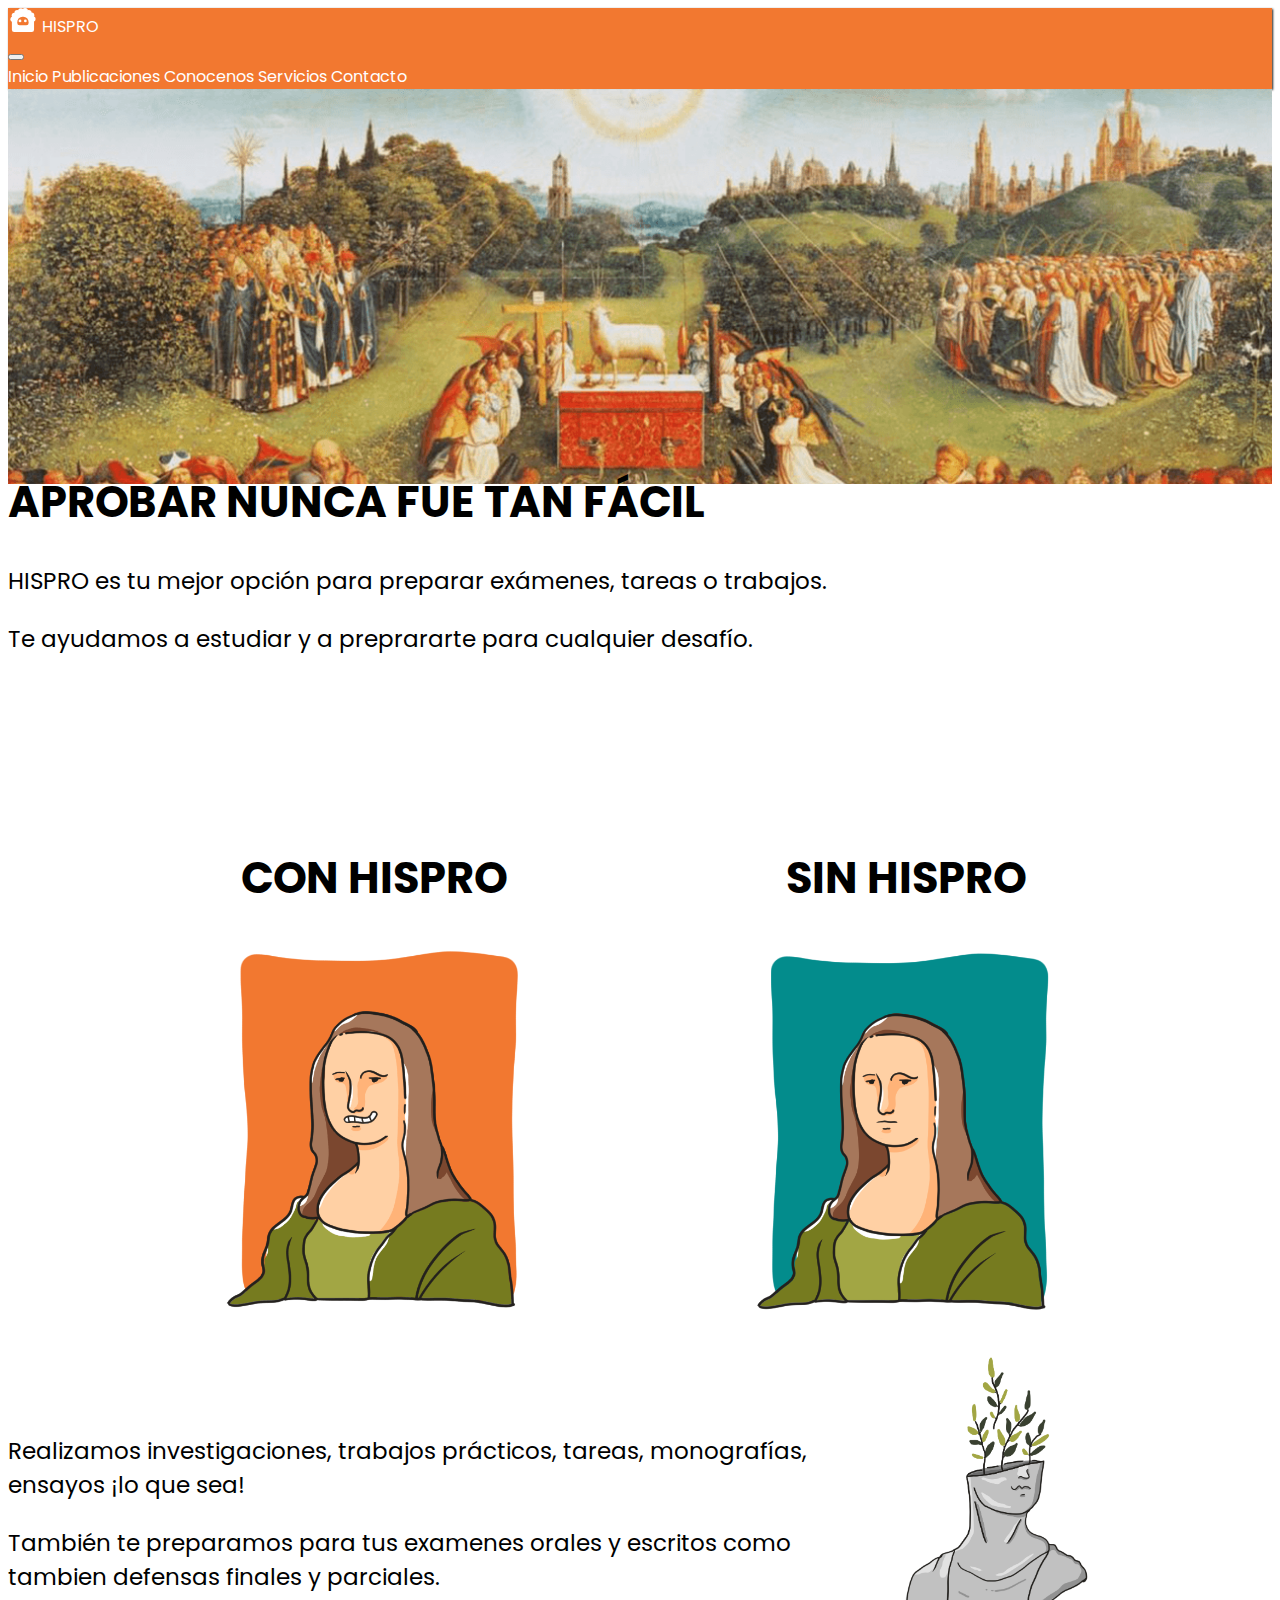
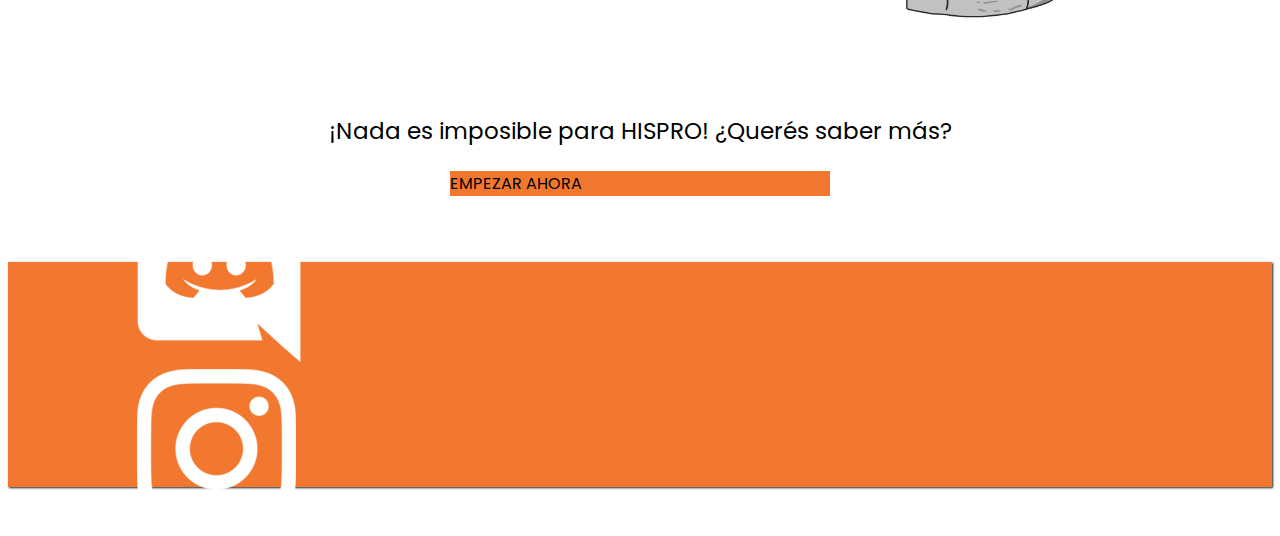
<file: index.html>
<!DOCTYPE html>
<html lang="es">

<head>
    <meta charset="UTF-8">
    <meta http-equiv="X-UA-Compatible" content="IE=edge">
    <meta name="description" content="Aprende historia, realiza trabajos o estudia de la forma más fácil y creativa">
    <meta name="keywords" content="HISTORIA, CLASES, CURSOS, EDUCACIÓN, APRENDER, CREATIVIDAD, ZOOM">
    <meta name="viewport" content="width=device-width, initial-scale=1.0">
    <!-- Bootstrap -->
    <link href="https://cdn.jsdelivr.net/npm/bootstrap@5.1.3/dist/css/bootstrap.min.css" rel="stylesheet"
        integrity="sha384-1BmE4kWBq78iYhFldvKuhfTAU6auU8tT94WrHftjDbrCEXSU1oBoqyl2QvZ6jIW3" crossorigin="anonymous">
    <script src="https://cdn.jsdelivr.net/npm/bootstrap@5.1.3/dist/js/bootstrap.bundle.min.js"
        integrity="sha384-ka7Sk0Gln4gmtz2MlQnikT1wXgYsOg+OMhuP+IlRH9sENBO0LRn5q+8nbTov4+1p" crossorigin="anonymous">
    </script>
    <!-- Google fonts -->
    <link rel="preconnect" href="https://fonts.googleapis.com">
    <link rel="preconnect" href="https://fonts.gstatic.com" crossorigin>
    <link
        href="https://fonts.googleapis.com/css2?family=Open+Sans:ital,wght@0,400;0,500;1,400;1,500&family=Poppins:ital,wght@0,400;0,500;0,700;0,900;1,400;1,500;1,700;1,900&display=swap"
        rel="stylesheet">
    <!-- Favicon -->
    <link rel="shortcut icon" href="img/favicon.ico" type="image/x-icon">
    <!-- Título -->
    <title>HISPRO</title>
    <!-- Mi css -->
    <link rel="stylesheet" href="css/style.css">
</head>

<body>
    <header>
        <!-- Menú de navegación -->
        <nav class="navbar navbar-expand-lg navbar-dark nav_bg">
            <div class="container-fluid">
                <!-- Logo y nombre -->
                <a class="navbar-brand" href="index.html">
                    <img src="img/logov2.svg" alt="logo" width="30" height="24" class="d-inline-block align-text-top">
                    HISPRO
                </a>
            </div>
            <button class="navbar-toggler position-absolute top-0 end-0" type="button" data-bs-toggle="collapse"
                data-bs-target="#navbarNavAltMarkup" aria-controls="navbarNavAltMarkup" aria-expanded="false"
                aria-label="Toggle navigation">
                <span class="navbar-toggler-icon"></span>
            </button>
            <!-- Páginas -->
            <div class="collapse navbar-collapse show" id="navbarNavAltMarkup">
                <div class="navbar-nav">
                    <a class="nav-link active" aria-current="page" href="index.html">Inicio</a>
                    <a class="nav-link" href="html/publicaciones.html">Publicaciones</a>
                    <a class="nav-link" href="html/conocenos.html">Conocenos</a>
                    <a class="nav-link" href="html/servicios.html">Servicios</a>
                    <a class="nav-link" href="html/contacto.html">Contacto</a>
                </div>
            </div>
        </nav>
    </header>

    <main class="grilla">
        <div class="banner">
            <!-- Banner -->
            <div class="banner__contenedor">
                <img src="img/banner1.png" alt="banner" class="banner__imagen">
            </div>
        </div>
        <!-- Seccion 1 -->
        <section class="seccion1 container">
            <div class="seccion__titulo">
                <h1> APROBAR NUNCA FUE TAN FÁCIL</h1>
            </div>
            <div class="seccion__parrafo">
                <p>HISPRO es tu mejor opción para preparar exámenes, tareas o trabajos.</p>
                <p>Te ayudamos a estudiar y a preprararte para cualquier desafío.</p>
            </div>
        </section>
        <!-- Seccion 2 -->
        <section class="seccion2 container">
            <div class="seccion__contenedor">
                <div class="seccion__titulo">
                    <h2>CON HISPRO</h2>
                </div>
                <div class="seccion__imagen card">
                    <img src="img/seccion2.png" alt="con hispro">
                </div>
            </div>
            <div class="seccion__contenedor">
                <div class="seccion__titulo">
                    <h2>SIN HISPRO</h2>
                </div>
                <div class="seccion__imagen card">
                    <img src="img/seccion2-1.png" alt="con hispro">
                </div>
            </div>
        </section>
        <!-- Seccion 3 -->
        <section class="seccion3 container">
            <div class="seccion__contenedor">
                <div class="seccion__parrafo">
                    <p>Realizamos investigaciones, trabajos prácticos, tareas, monografías, ensayos ¡lo que sea!</p>
                </div>
                <div class="seccion__parrafo">
                    <p>También te preparamos para tus examenes orales y escritos como tambien defensas finales y
                        parciales.</p>
                </div>
                <div class="seccion__parrafo">
                    <p></p>
                </div>
            </div>
        </section>
        <!-- Imagen seccion 3 -->
        <div class="a-imagen seccion__imagen text-center">
            <img src="img/seccion3.svg" alt="Crece con HISPRO">
        </div>
        <!-- Seccion 4 -->
        <section class="seccion4 container">
            <div class="seccion__contenedor">
                <div class="seccion__parrafo">
                    <p>¡Nada es imposible para HISPRO! ¿Querés saber más? </p>
                </div>
                <div type="button" class="btn btn-secondary boton__color">EMPEZAR AHORA</div>
            </div>
        </section>
    </main>

    <footer class="navbar navbar-expand-lg navbar-dark">
        <div class="container-fluid footer__contenedor">
            <div>
                <a class="navbar-brand" href="index.html">HISPRO</a>
            </div>
            <div class="footer_redes">
                <a href="index.html"><img src="img/socialmedia_discord.svg" alt="discord"></a>
            </div>
            <div class="footer_redes">
                <a href="index.html"><img src="img/socialmedia_insta.svg" alt="instagram"></a>
            </div>
        </div>
    </footer>
</body>

</html>
</file>
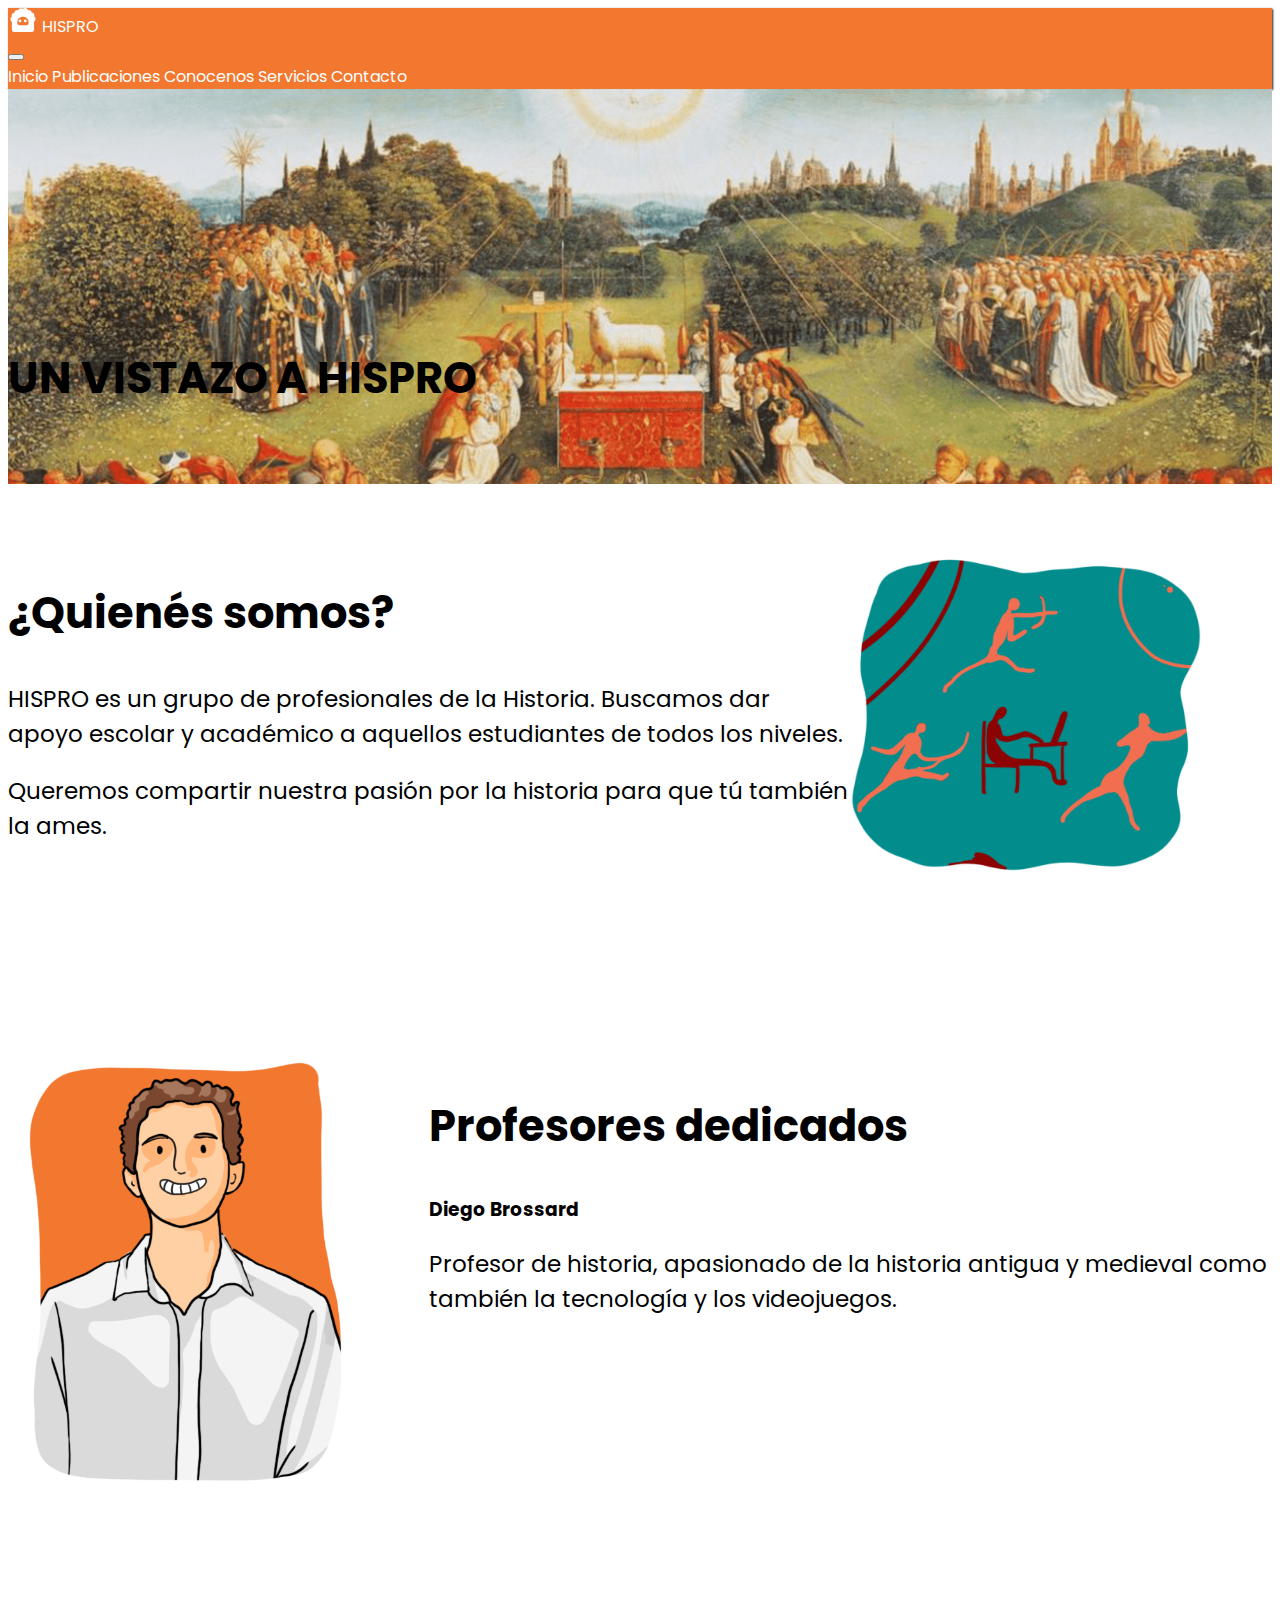
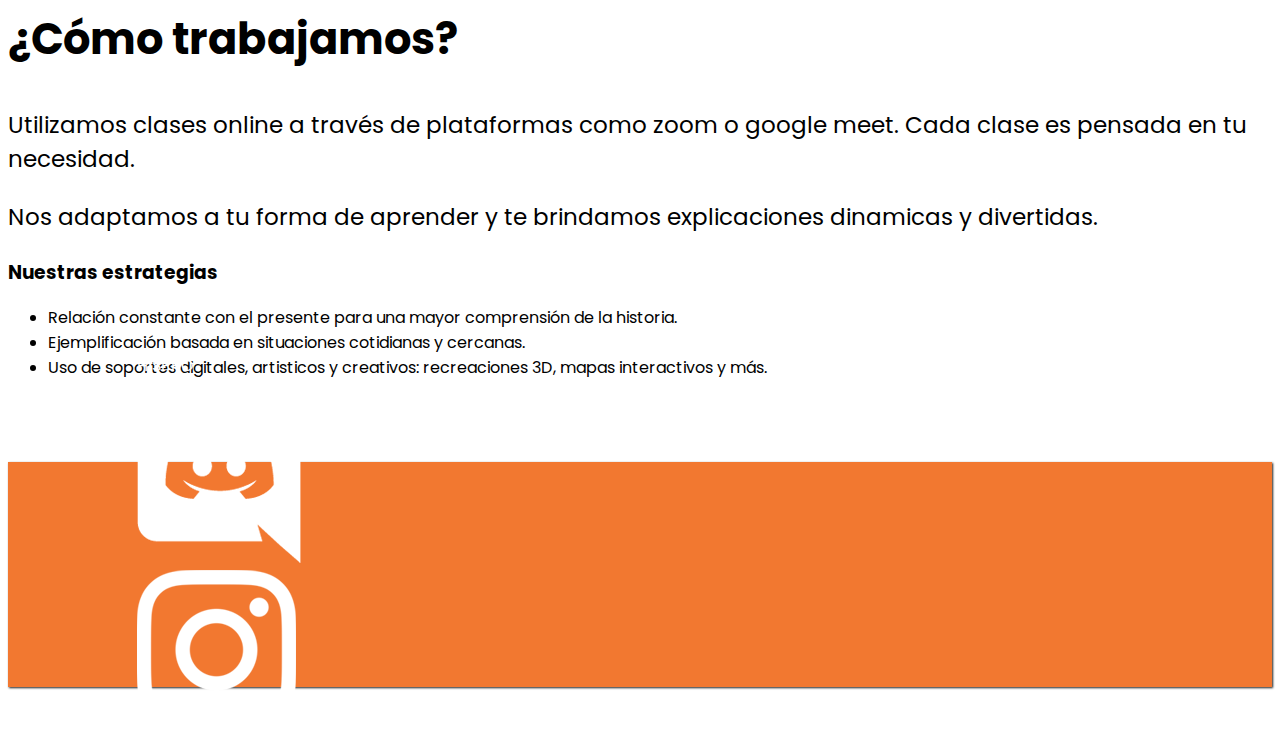
<file: html/conocenos.html>
<!DOCTYPE html>
<html lang="en">
<head>
    <meta charset="UTF-8">
    <meta http-equiv="X-UA-Compatible" content="IE=edge">
    <meta name="description" content="Conoce como trabajamos en HISPRO">
    <meta name="keywords" content="HISTORIA, CLASES, CURSOS, EDUCACIÓN, APRENDER, CREATIVIDAD, ZOOM">
    <meta name="viewport" content="width=device-width, initial-scale=1.0">
    <!-- Bootstrap -->
    <link href="https://cdn.jsdelivr.net/npm/bootstrap@5.1.3/dist/css/bootstrap.min.css" rel="stylesheet"
        integrity="sha384-1BmE4kWBq78iYhFldvKuhfTAU6auU8tT94WrHftjDbrCEXSU1oBoqyl2QvZ6jIW3" crossorigin="anonymous">
    <script src="https://cdn.jsdelivr.net/npm/bootstrap@5.1.3/dist/js/bootstrap.bundle.min.js"
        integrity="sha384-ka7Sk0Gln4gmtz2MlQnikT1wXgYsOg+OMhuP+IlRH9sENBO0LRn5q+8nbTov4+1p" crossorigin="anonymous">
    </script>
    <!-- Google fonts -->
    <link rel="preconnect" href="https://fonts.googleapis.com">
    <link rel="preconnect" href="https://fonts.gstatic.com" crossorigin>
    <link
        href="https://fonts.googleapis.com/css2?family=Open+Sans:ital,wght@0,400;0,500;1,400;1,500&family=Poppins:ital,wght@0,400;0,500;0,700;0,900;1,400;1,500;1,700;1,900&display=swap"
        rel="stylesheet">
    <!-- Favicon -->
    <link rel="shortcut icon" href="img/favicon.ico" type="image/x-icon">
    <!-- Título -->
    <title>HISPRO - Conocenos</title>
    <!-- Mi css -->
    <link rel="stylesheet" href="../css/style.css">
</head>

<body>
    <header>
        <!-- Menú de navegación -->
        <nav class="navbar navbar-expand-lg navbar-dark nav_bg">
            <div class="container-fluid">
                <!-- Logo y nombre -->
                <a class="navbar-brand" href="../index.html">
                    <img src="../img/logov2.svg" alt="logo" width="30" height="24"
                        class="d-inline-block align-text-top">
                    HISPRO
                </a>
            </div>
            <button class="navbar-toggler position-absolute top-0 end-0" type="button" data-bs-toggle="collapse"
                data-bs-target="#navbarNavAltMarkup" aria-controls="navbarNavAltMarkup" aria-expanded="false"
                aria-label="Toggle navigation">
                <span class="navbar-toggler-icon"></span>
            </button>
            <!-- Páginas -->
            <div class="collapse navbar-collapse show" id="navbarNavAltMarkup">
                <div class="navbar-nav">
                    <a class="nav-link active" aria-current="page" href="../index.html">Inicio</a>
                    <a class="nav-link" href="publicaciones.html">Publicaciones</a>
                    <a class="nav-link" href="conocenos.html">Conocenos</a>
                    <a class="nav-link" href="servicios.html">Servicios</a>
                    <a class="nav-link" href="contacto.html">Contacto</a>
                </div>
            </div>
        </nav>
    </header>

    <main class="grilla__conocenos">
        <div class="banner">
            <!-- Banner -->
            <div class="banner__contenedor">
                <img src="../img/banner1.png" alt="banner" class="banner__imagen">
            </div>
        </div>
        <div class="titulo container">
            <div class="seccion__titulo">
                <h1>UN VISTAZO A HISPRO</h1>
            </div>
        </div>
        <!-- Articulo 1 -->
        <div class="articulo1 container">
            <div>
                <section class="card-body seccion__titulo seccion__parrafo">
                    <h2>¿Quienés somos?</h2>
                    <p class="card-text">HISPRO es un grupo de profesionales de la Historia. Buscamos dar apoyo escolar
                        y académico a aquellos estudiantes de todos los niveles.</p>
                    <p>Queremos compartir nuestra pasión por la
                        historia para que tú también la ames.</p>
                </section>
            </div>
        </div>
        <div class="a-imagen1 container">
            <img src="../img/conocenos-1.png" alt="arte rupestre">
        </div>
        <!-- Articulo 2 -->
        <div class="articulo2 container">
            <div>
                <section class="card-body seccion__titulo seccion__parrafo">
                    <h2>Profesores dedicados</h2>
                    <h3 class="text-muted">Diego Brossard</h3>
                    <p class="card-text">Profesor de historia, apasionado de la historia antigua y medieval como también
                        la tecnología y los videojuegos.</p>
                </section>
            </div>
        </div>
        <div class="a-imagen2 container">
            <img src="../img/conocenos-2.svg" alt="Profesor Diego">
        </div>
        <!-- Articulo 3 -->
        <div class="articulo3 container">
            <div>
                <section class="card-body seccion__titulo seccion__parrafo">
                    <h2>¿Cómo trabajamos?</h2>
                    <p class="card-text">Utilizamos clases online a través de plataformas como zoom o google meet. Cada
                        clase es pensada en tu necesidad.</p>
                    <p>Nos adaptamos a tu forma de aprender y te brindamos explicaciones dinamicas y divertidas.</p>
                    <h3 class="text-muted">Nuestras estrategias</h3>
                    <ul>
                        <li>Relación constante con el presente para una mayor comprensión de la historia.</li>
                        <li>Ejemplificación basada en situaciones cotidianas y cercanas.</li>
                        <li>Uso de soportes digitales, artisticos y creativos: recreaciones 3D, mapas interactivos y
                            más.</li>
                    </ul>
                </section>
            </div>
        </div>
    </main>
    
    <footer class="navbar navbar-expand-lg navbar-dark nav_bg">
        <div class="container-fluid footer__contenedor">
            <div>
                <a class="navbar-brand" href="../index.html">HISPRO</a>
            </div>
            <div class="footer_redes">
                <a href="../index.html"><img src="../img/socialmedia_discord.svg" alt="discord"></a>
            </div>
            <div class="footer_redes">
                <a href="../index.html"><img src="../img/socialmedia_insta.svg" alt="discord"></a>
            </div>
        </div>
    </footer>
</body>
</file>
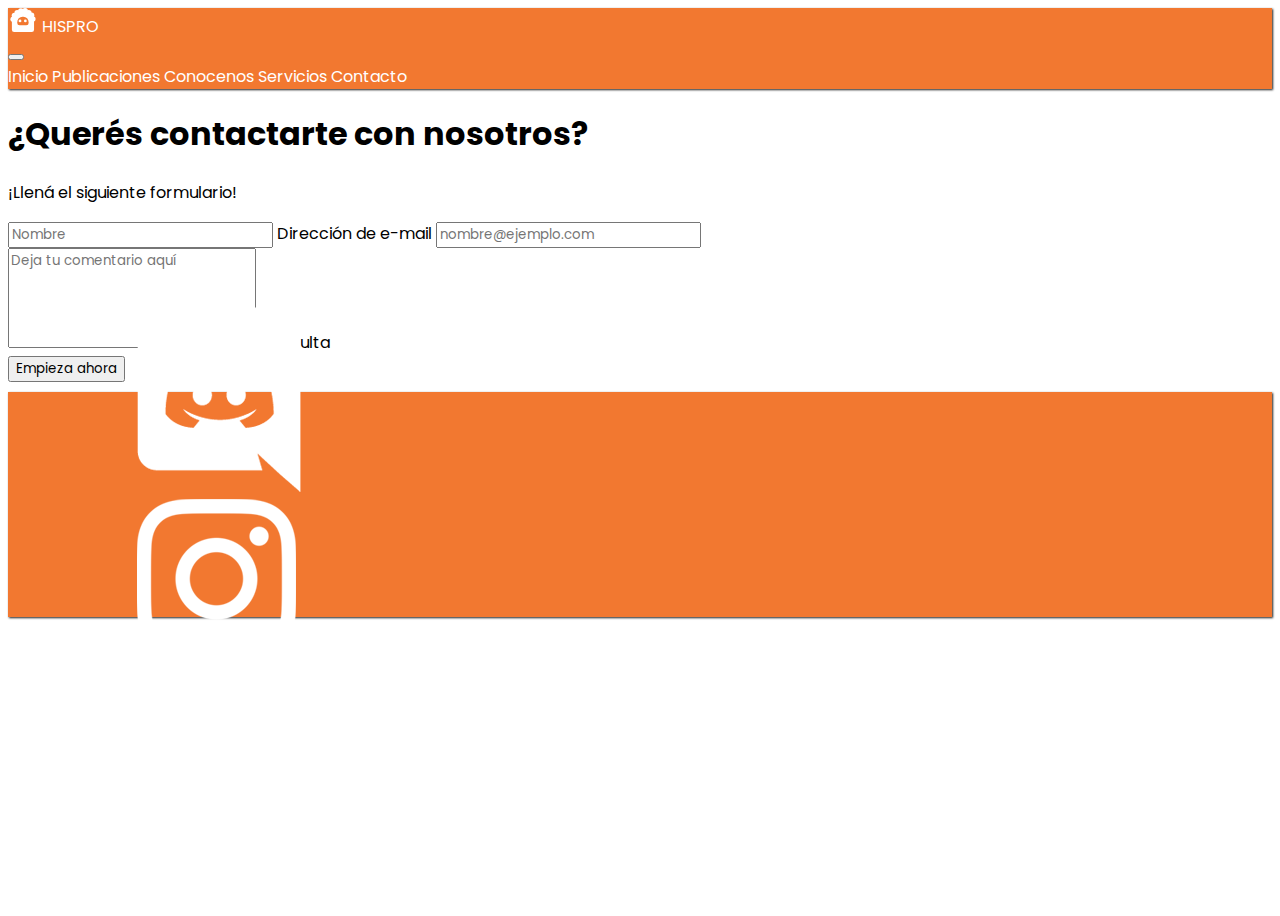
<file: html/contacto.html>
<!DOCTYPE html>
<html lang="en">

<head>
    <meta charset="UTF-8">
    <meta http-equiv="X-UA-Compatible" content="IE=edge">
    <meta name="description" content="Contamos con una atención rápida y eficaz">
    <meta name="keywords" content="HISTORIA, CLASES, CURSOS, EDUCACIÓN, APRENDER, CREATIVIDAD, ZOOM">
    <meta name="viewport" content="width=device-width, initial-scale=1.0">
    <!-- Bootstrap -->
    <link href="https://cdn.jsdelivr.net/npm/bootstrap@5.1.3/dist/css/bootstrap.min.css" rel="stylesheet"
        integrity="sha384-1BmE4kWBq78iYhFldvKuhfTAU6auU8tT94WrHftjDbrCEXSU1oBoqyl2QvZ6jIW3" crossorigin="anonymous">
    <script src="https://cdn.jsdelivr.net/npm/bootstrap@5.1.3/dist/js/bootstrap.bundle.min.js"
        integrity="sha384-ka7Sk0Gln4gmtz2MlQnikT1wXgYsOg+OMhuP+IlRH9sENBO0LRn5q+8nbTov4+1p" crossorigin="anonymous">
    </script>
    <!-- Google fonts -->
    <link rel="preconnect" href="https://fonts.googleapis.com">
    <link rel="preconnect" href="https://fonts.gstatic.com" crossorigin>
    <link
        href="https://fonts.googleapis.com/css2?family=Open+Sans:ital,wght@0,400;0,500;1,400;1,500&family=Poppins:ital,wght@0,400;0,500;0,700;0,900;1,400;1,500;1,700;1,900&display=swap"
        rel="stylesheet">
    <!-- Favicon -->
    <link rel="shortcut icon" href="img/favicon.ico" type="image/x-icon">
    <!-- Título -->
    <title>HISPRO - Conocenos</title>
    <!-- Mi css -->
    <link rel="stylesheet" href="../css/style.css">
</head>

<body>
    <header>
        <!-- Menú de navegación -->
        <nav class="navbar navbar-expand-lg navbar-dark nav_bg">
            <div class="container-fluid">
                <!-- Logo y nombre -->
                <a class="navbar-brand" href="../index.html">
                    <img src="../img/logov2.svg" alt="logo" width="30" height="24"
                        class="d-inline-block align-text-top">
                    HISPRO
                </a>
            </div>
            <button class="navbar-toggler position-absolute top-0 end-0" type="button" data-bs-toggle="collapse"
                data-bs-target="#navbarNavAltMarkup" aria-controls="navbarNavAltMarkup" aria-expanded="false"
                aria-label="Toggle navigation">
                <span class="navbar-toggler-icon"></span>
            </button>
            <!-- Páginas -->
            <div class="collapse navbar-collapse show" id="navbarNavAltMarkup">
                <div class="navbar-nav">
                    <a class="nav-link active" aria-current="page" href="../index.html">Inicio</a>
                    <a class="nav-link" href="publicaciones.html">Publicaciones</a>
                    <a class="nav-link" href="conocenos.html">Conocenos</a>
                    <a class="nav-link" href="servicios.html">Servicios</a>
                    <a class="nav-link" href="contacto.html">Contacto</a>
                </div>
            </div>
        </nav>
    </header>
    <main>
        <!-- Formulario de contacto -->
        <section class="container">
            <div class="card-title">
                <h1>¿Querés contactarte con nosotros?</h1>
                <p>¡Llená el siguiente formulario!</p>
            </div>
            <div class="card">
                <form action="" method="get">
                    <input type="text" class="form-control" placeholder="Nombre">
                    <label for="formControlInput" class="form-label">Dirección de e-mail</label>
                    <input type="email" class="form-control" id="formControlInput" placeholder="nombre@ejemplo.com">
            </div>
            <div class="form-floating">
                <textarea class="form-control" placeholder="Deja tu comentario aquí" id="floatingTextarea"
                    style="height: 100px"></textarea>
                <label for="floatingTextarea">Consulta</label>
            </div>
            <div class="text-center">
                <button type="button" class="btn btn-secondary btn_color disabled">Empieza ahora</button>
            </div>
        </section>
    </main>

    <footer class="navbar navbar-expand-lg navbar-dark nav_bg">
        <div class="container-fluid footer__contenedor">
            <div>
                <a class="navbar-brand" href="../index.html">HISPRO</a>
            </div>
            <div class="footer_redes">
                <a href="../index.html"><img src="../img/socialmedia_discord.svg" alt="discord"></a>
            </div>
            <div class="footer_redes">
                <a href="../index.html"><img src="../img/socialmedia_insta.svg" alt="discord"></a>
            </div>
        </div>
    </footer>
</body>
</file>
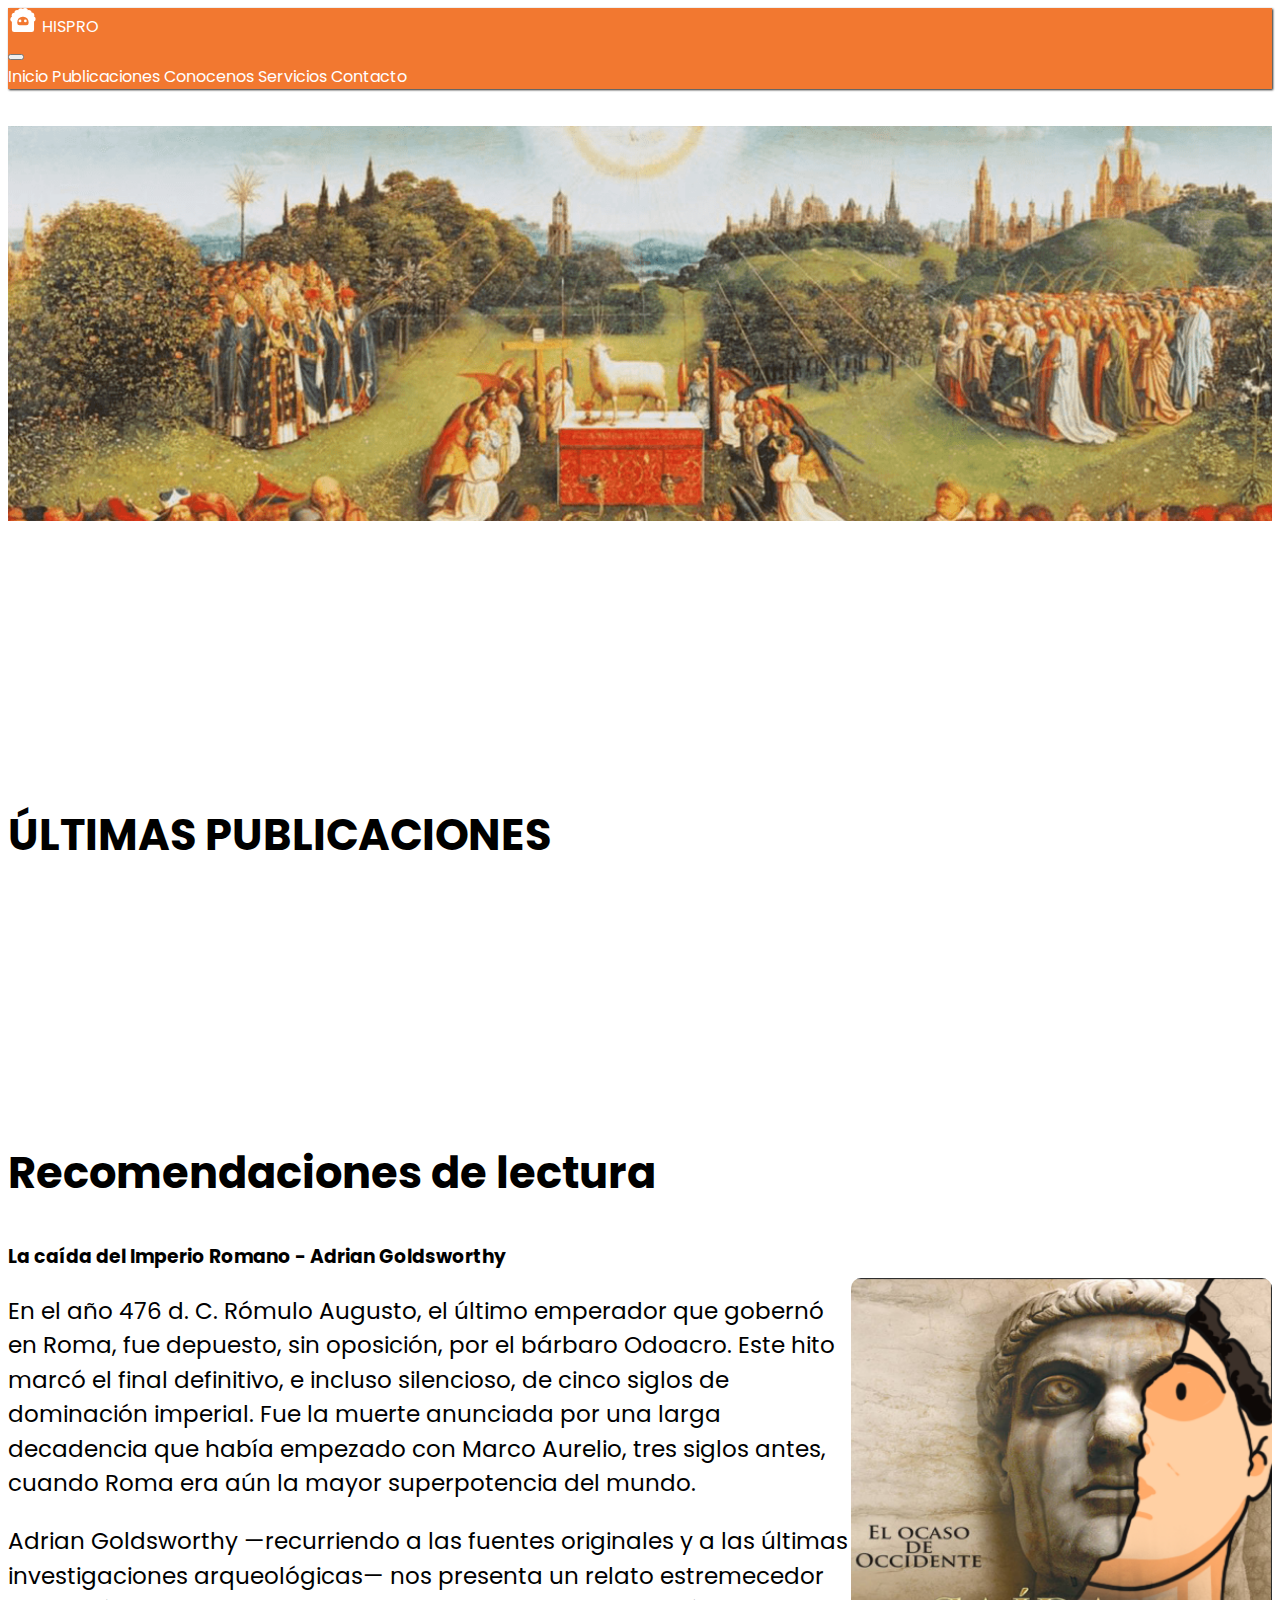
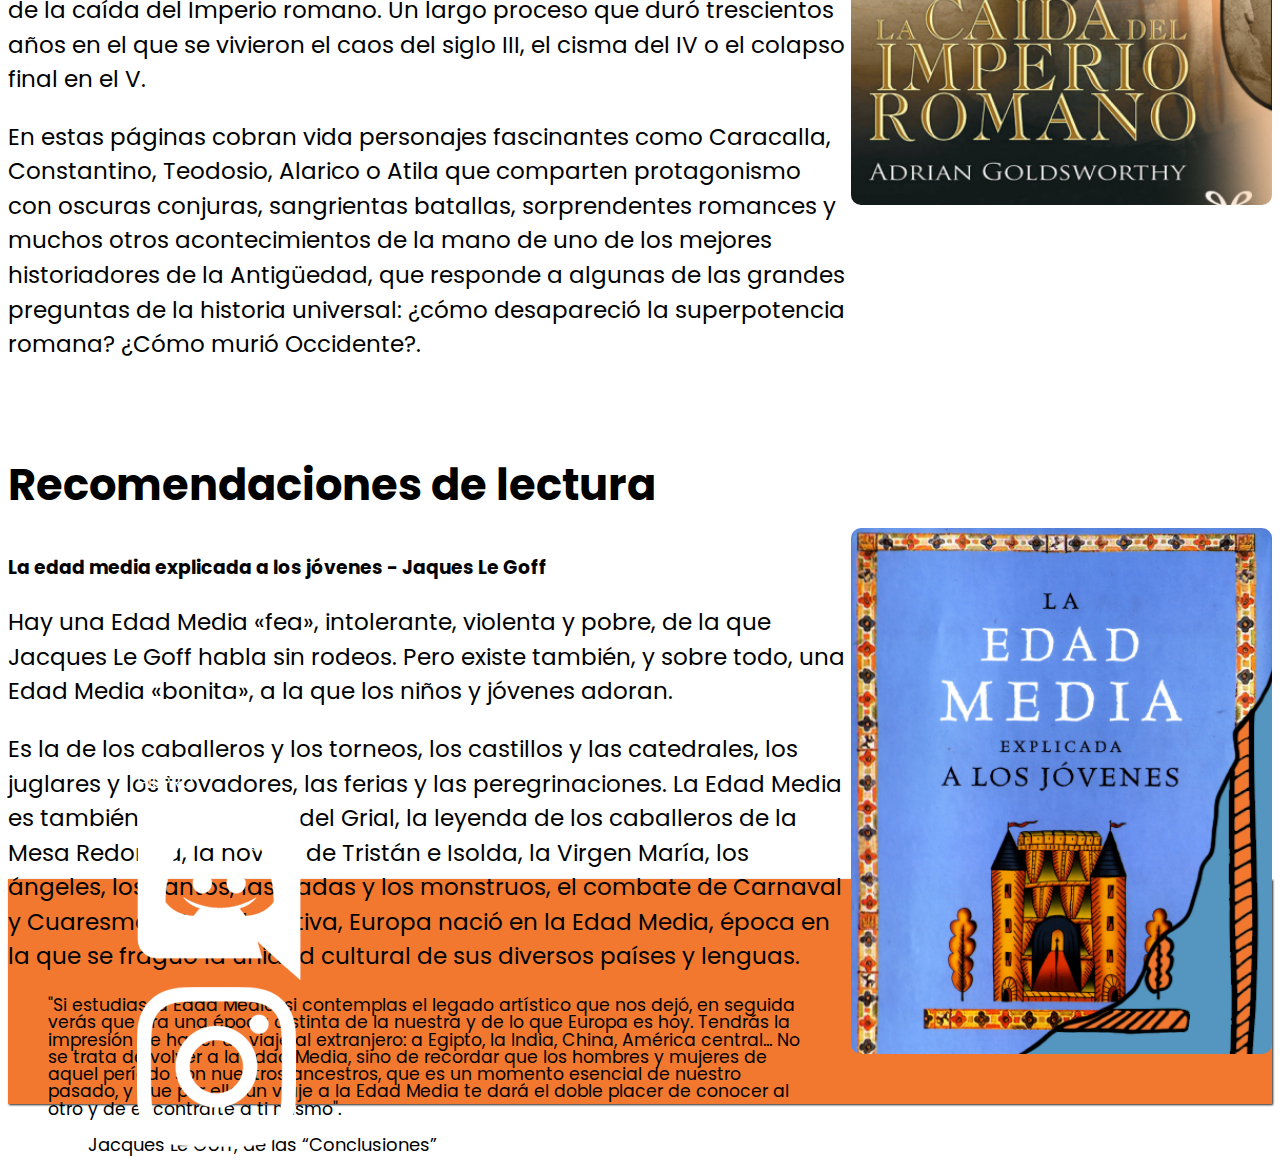
<file: html/publicaciones.html>
<!DOCTYPE html>
<html lang="es">

<head>
    <meta charset="UTF-8">
    <meta http-equiv="X-UA-Compatible" content="IE=edge">
    <meta name="description" content="Recomendaciones de libros, efemérides y más contenido sobre historia">
    <meta name="keywords" content="HISTORIA, CLASES, CURSOS, EDUCACIÓN, APRENDER, CREATIVIDAD, ZOOM">
    <meta name="viewport" content="width=device-width, initial-scale=1.0">
    <!-- Bootstrap -->
    <link href="https://cdn.jsdelivr.net/npm/bootstrap@5.1.3/dist/css/bootstrap.min.css" rel="stylesheet"
        integrity="sha384-1BmE4kWBq78iYhFldvKuhfTAU6auU8tT94WrHftjDbrCEXSU1oBoqyl2QvZ6jIW3" crossorigin="anonymous">
    <script src="https://cdn.jsdelivr.net/npm/bootstrap@5.1.3/dist/js/bootstrap.bundle.min.js"
        integrity="sha384-ka7Sk0Gln4gmtz2MlQnikT1wXgYsOg+OMhuP+IlRH9sENBO0LRn5q+8nbTov4+1p" crossorigin="anonymous">
    </script>
    <!-- Google fonts -->
    <link rel="preconnect" href="https://fonts.googleapis.com">
    <link rel="preconnect" href="https://fonts.gstatic.com" crossorigin>
    <link
        href="https://fonts.googleapis.com/css2?family=Open+Sans:ital,wght@0,400;0,500;1,400;1,500&family=Poppins:ital,wght@0,400;0,500;0,700;0,900;1,400;1,500;1,700;1,900&display=swap"
        rel="stylesheet">
    <!-- Favicon -->
    <link rel="shortcut icon" href="../img/favicon.ico" type="image/x-icon">
    <!-- Título -->
    <title>HISPRO - Publicaciones</title>
    <!-- Mi css -->
    <link rel="stylesheet" href="../css/style.css">
</head>

<body>
    <header>
        <!-- Menú de navegación -->
        <nav class="navbar navbar-expand-lg navbar-dark nav_bg">
            <div class="container-fluid">
                <!-- Logo y nombre -->
                <a class="navbar-brand" href="../index.html">
                    <img src="../img/logov2.svg" alt="logo" width="30" height="24"
                        class="d-inline-block align-text-top">
                    HISPRO
                </a>
            </div>
            <button class="navbar-toggler position-absolute top-0 end-0" type="button" data-bs-toggle="collapse"
                data-bs-target="#navbarNavAltMarkup" aria-controls="navbarNavAltMarkup" aria-expanded="false"
                aria-label="Toggle navigation">
                <span class="navbar-toggler-icon"></span>
            </button>
            <!-- Páginas -->
            <div class="collapse navbar-collapse show" id="navbarNavAltMarkup">
                <div class="navbar-nav">
                    <a class="nav-link" aria-current="page" href="../index.html">Inicio</a>
                    <a class="nav-link active" href="publicaciones.html">Publicaciones</a>
                    <a class="nav-link" href="conocenos.html">Conocenos</a>
                    <a class="nav-link" href="servicios.html">Servicios</a>
                    <a class="nav-link" href="contacto.html">Contacto</a>
                </div>
            </div>
        </nav>
    </header>

    <main class="grilla__publicaciones">
        <div class="banner">
            <!-- Banner -->
            <div class="banner__contenedor">
                <img src="../img/banner1.png" alt="banner" class="banner__imagen">
            </div>
        </div>
        <div class="titulo container">
            <div class="seccion__titulo">
                <h1>ÚLTIMAS PUBLICACIONES</h1>
            </div>
        </div>
        <!-- Articulo 1 -->
        <div class="articulo1 container">
            <div class="card">
                <article class="card-body seccion__titulo seccion__parrafo">
                    <h2>Recomendaciones de lectura</h2>
                    <h3 class="text-muted">La caída del Imperio Romano - Adrian Goldsworthy</h3>
                    <p class="card-text">En el año 476 d. C. Rómulo Augusto, el último emperador que gobernó en
                        Roma, fue depuesto, sin oposición, por el bárbaro Odoacro. Este hito marcó
                        el final definitivo, e incluso silencioso, de cinco siglos de dominación
                        imperial. Fue la muerte anunciada por una larga decadencia que había
                        empezado con Marco Aurelio, tres siglos antes, cuando Roma era aún la
                        mayor superpotencia del mundo.</p>
                    <p>
                        Adrian Goldsworthy —recurriendo a las fuentes originales y a las últimas
                        investigaciones arqueológicas— nos presenta un relato estremecedor de la
                        caída del Imperio romano. Un largo proceso que duró trescientos años en el
                        que se vivieron el caos del siglo III, el cisma del IV o el colapso final en el V.
                    </p>
                    <p>En estas páginas cobran vida personajes fascinantes como Caracalla,
                        Constantino, Teodosio, Alarico o Atila que comparten protagonismo con
                        oscuras conjuras, sangrientas batallas, sorprendentes romances y muchos
                        otros acontecimientos de la mano de uno de los mejores historiadores de la
                        Antigüedad, que responde a algunas de las grandes preguntas de la historia
                        universal: ¿cómo desapareció la superpotencia romana? ¿Cómo murió
                        Occidente?.</p>
                </article>
            </div>
        </div>
        <!-- Imagen - Articulo 1 -->
        <div class="a-imagen1 container">
            <img src="../img/libro1-goldsworthy.svg" alt="portada de libro">
        </div>
        <!-- Articulo 2 -->
        <div class="articulo2 container">
            <div class="card">
                <article class="card-body seccion__titulo seccion__parrafo">
                    <h2>Recomendaciones de lectura</h2>
                    <h3 class="text-muted">La edad media explicada a los jóvenes - Jaques Le Goff</h3>
                    <p class="card-text">Hay una Edad Media «fea», intolerante, violenta y pobre, de la que Jacques Le
                        Goff habla sin rodeos.
                        Pero existe también, y sobre todo, una Edad Media «bonita», a la que los niños y jóvenes adoran.
                    </p>
                    <p>
                        Es la de los caballeros y los torneos, los castillos y las catedrales, los juglares y los
                        trovadores, las ferias y las peregrinaciones.
                        La Edad Media es también la búsqueda del Grial, la leyenda de los caballeros de la Mesa Redonda,
                        la novela de Tristán e Isolda, la Virgen María, los ángeles, los santos, las hadas y los
                        monstruos, el combate de Carnaval y Cuaresma... Y, en definitiva, Europa nació en la Edad Media,
                        época en la que se fraguó la unidad cultural de sus diversos países y lenguas.
                    </p>
                    <blockquote>
                        "Si estudias la Edad Media, si contemplas el legado artístico que nos dejó, en
                        seguida verás que era una época distinta de la nuestra y de lo que Europa es hoy. Tendrás la
                        impresión de hacer un viaje al extranjero: a Egipto, la India, China, América central... No se
                        trata de volver a la Edad Media, sino de recordar que los hombres y mujeres de aquel período son
                        nuestros ancestros, que es un momento esencial de nuestro pasado, y que por ello un viaje a la
                        Edad Media te dará el doble placer de conocer al otro y de encontrarte a ti mismo".
                        <blockquote class="text-muted">Jacques Le Goff, de las “Conclusiones”</blockquote>
                    </blockquote>
                </article>
            </div>
        </div>
        <!-- Imagen - Articulo 2 -->
        <div class="a-imagen2 container">
            <img src="../img/libro2-legoff.svg" alt="portada de libro">
        </div>
    </main>

    <footer class="navbar navbar-expand-lg navbar-dark">
        <div class="container-fluid footer__contenedor">
            <div>
                <a class="navbar-brand" href="index.html">HISPRO</a>
            </div>
            <div class="footer_redes">
                <a href="index.html"><img src="../img/socialmedia_discord.svg" alt="discord"></a>
            </div>
            <div class="footer_redes">
                <a href="index.html"><img src="../img/socialmedia_insta.svg" alt="instagram"></a>
            </div>
        </div>
    </footer>
</body>
</file>
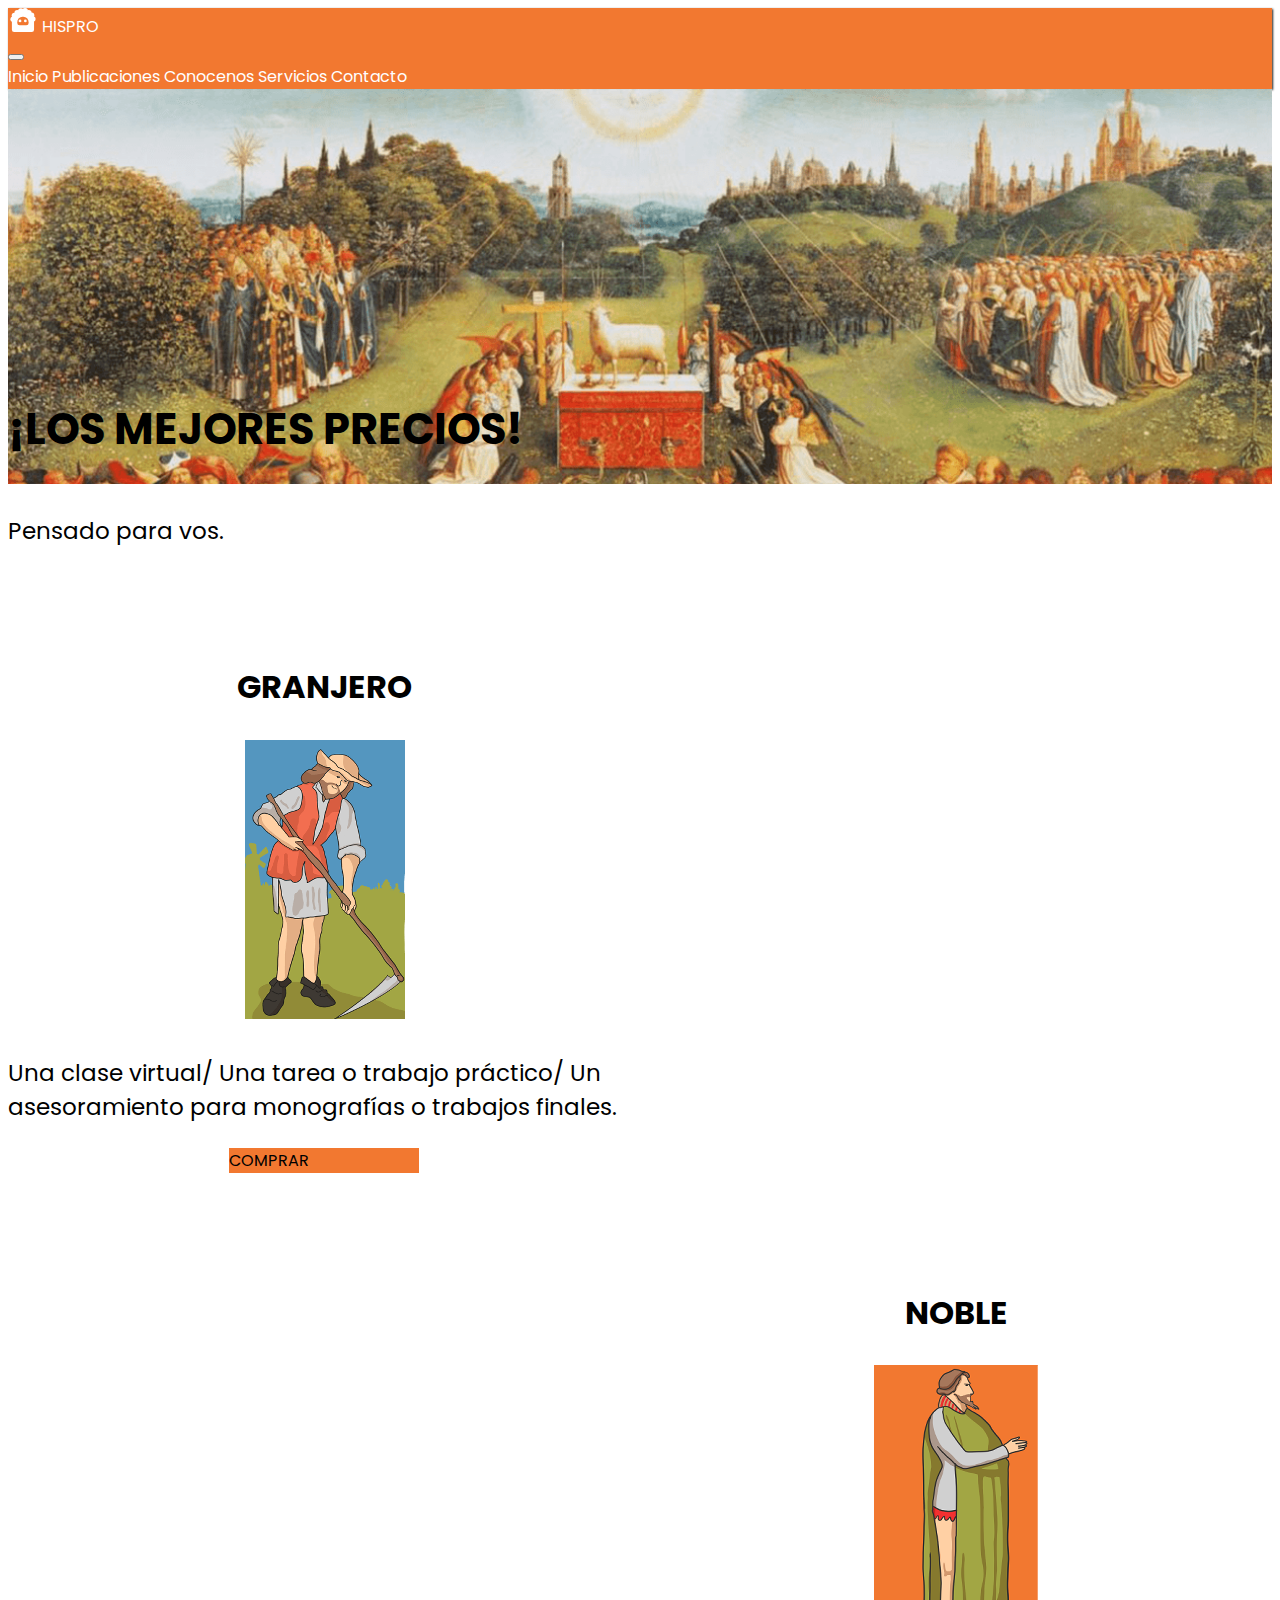
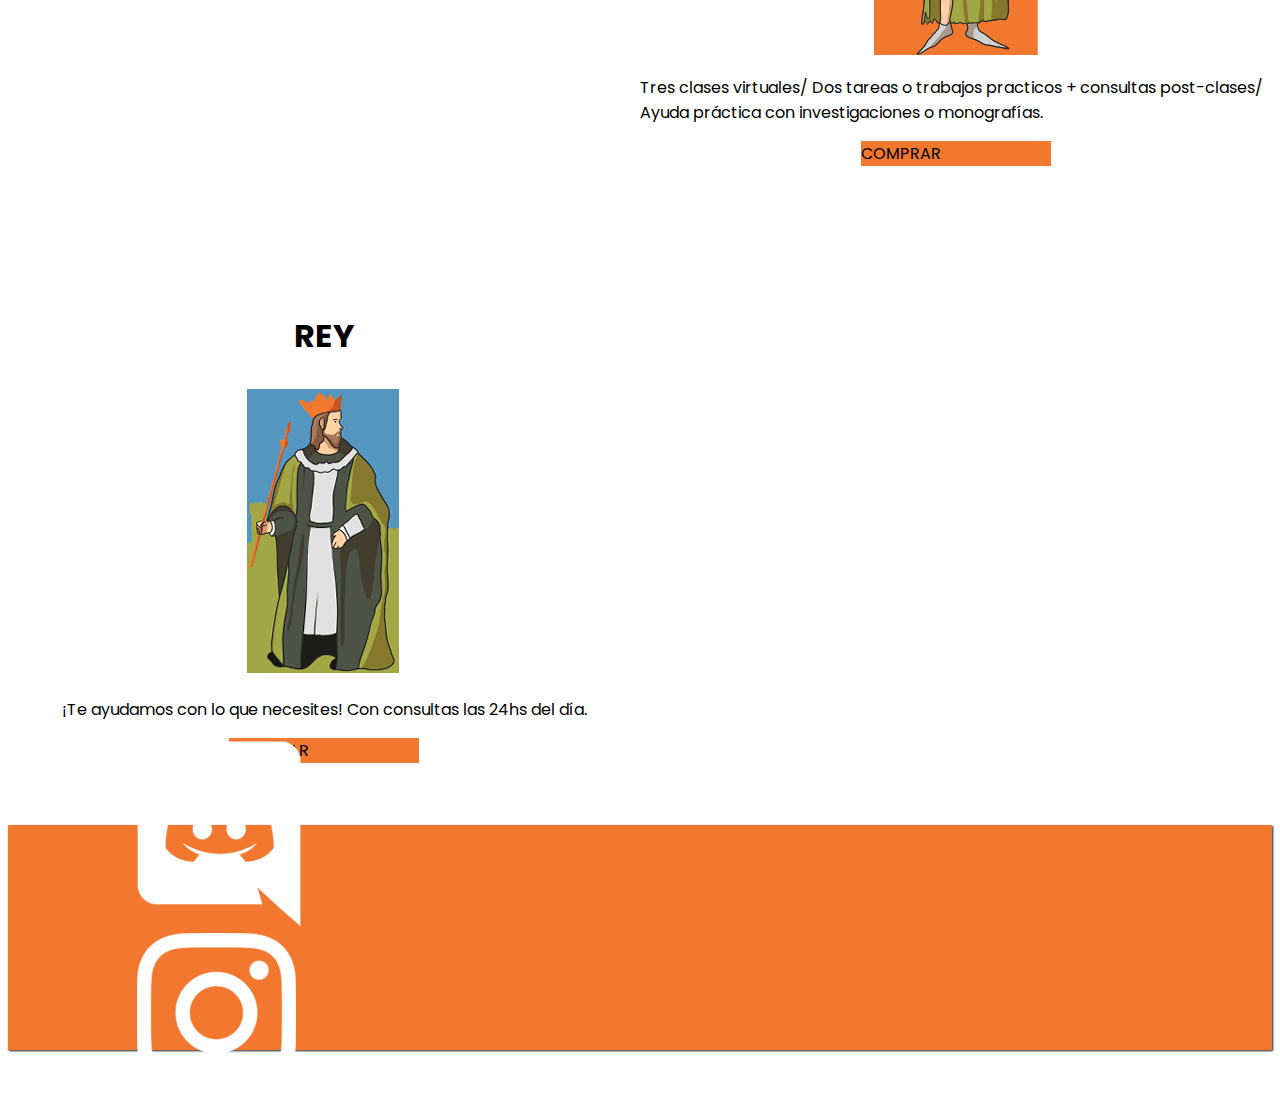
<file: html/servicios.html>
<!DOCTYPE html>
<html lang="en">

<head>
    <meta charset="UTF-8">
    <meta http-equiv="X-UA-Compatible" content="IE=edge">
    <meta name="description" content="Conoce nuestros servicios y precios">
    <meta name="viewport" content="width=device-width, initial-scale=1.0">
    <!-- Bootstrap -->
    <link href="https://cdn.jsdelivr.net/npm/bootstrap@5.1.3/dist/css/bootstrap.min.css" rel="stylesheet"
        integrity="sha384-1BmE4kWBq78iYhFldvKuhfTAU6auU8tT94WrHftjDbrCEXSU1oBoqyl2QvZ6jIW3" crossorigin="anonymous">
    <script src="https://cdn.jsdelivr.net/npm/bootstrap@5.1.3/dist/js/bootstrap.bundle.min.js"
        integrity="sha384-ka7Sk0Gln4gmtz2MlQnikT1wXgYsOg+OMhuP+IlRH9sENBO0LRn5q+8nbTov4+1p" crossorigin="anonymous">
    </script>
    <!-- Google fonts -->
    <link rel="preconnect" href="https://fonts.googleapis.com">
    <link rel="preconnect" href="https://fonts.gstatic.com" crossorigin>
    <link
        href="https://fonts.googleapis.com/css2?family=Open+Sans:ital,wght@0,400;0,500;1,400;1,500&family=Poppins:ital,wght@0,400;0,500;0,700;0,900;1,400;1,500;1,700;1,900&display=swap"
        rel="stylesheet">
    <!-- Favicon -->
    <link rel="shortcut icon" href="img/favicon.ico" type="image/x-icon">
    <!-- Título -->
    <title>HISPRO - Servicios</title>
    <!-- Mi css -->
    <link rel="stylesheet" href="../css/style.css">
</head>

<body>
    <header>
        <!-- Menú de navegación -->
        <nav class="navbar navbar-expand-lg navbar-dark nav_bg">
            <div class="container-fluid">
                <!-- Logo y nombre -->
                <a class="navbar-brand" href="../index.html">
                    <img src="../img/logov2.svg" alt="logo" width="30" height="24"
                        class="d-inline-block align-text-top">
                    HISPRO
                </a>
            </div>
            <button class="navbar-toggler position-absolute top-0 end-0" type="button" data-bs-toggle="collapse"
                data-bs-target="#navbarNavAltMarkup" aria-controls="navbarNavAltMarkup" aria-expanded="false"
                aria-label="Toggle navigation">
                <span class="navbar-toggler-icon"></span>
            </button>
            <!-- Páginas -->
            <div class="collapse navbar-collapse show" id="navbarNavAltMarkup">
                <div class="navbar-nav">
                    <a class="nav-link active" aria-current="page" href="../index.html">Inicio</a>
                    <a class="nav-link" href="publicaciones.html">Publicaciones</a>
                    <a class="nav-link" href="conocenos.html">Conocenos</a>
                    <a class="nav-link" href="servicios.html">Servicios</a>
                    <a class="nav-link" href="contacto.html">Contacto</a>
                </div>
            </div>
        </nav>
    </header>

    <main>
        <div class="grilla__servicios">
            <div class="banner">
                <!-- Banner -->
                <div class="banner__contenedor">
                    <img src="../img/banner1.png" alt="banner" class="banner__imagen">
                </div>
            </div>
            <div class="titulo container">
                <div class="seccion__titulo">
                    <h1>¡LOS MEJORES PRECIOS!</h1>
                </div>
                <div class="seccion__parrafo">
                    <p>Pensado para vos.</p>
                </div>
            </div>
            <!-- Imágen - precios-->
            <div class="opcion1 contenedor__flexible container">
                <div class="seccion_titulo">
                    <h1>GRANJERO</h1>
                </div>
                <img src="../img/precio-granjero-1.png" alt="Precios de los servicios">
                <div class="seccion__parrafo">
                    <p>Una clase virtual/ Una tarea o trabajo práctico/ Un asesoramiento para monografías o trabajos
                        finales.</p>
                </div>
                <div type="button" class="btn btn-secondary boton__color">COMPRAR</div>
            </div>
            <div class="opcion2 contenedor__flexible container">
                <h1>NOBLE</h1>
                <img src="../img/precio-noble-2.png" alt="Precios de los servicios">
                <p>Tres clases virtuales/ Dos tareas o trabajos practicos + consultas post-clases/ Ayuda práctica con
                    investigaciones o monografías.</p>
                <div type="button" class="btn btn-secondary boton__color">COMPRAR</div>
            </div>
            <div class="opcion3 contenedor__flexible container">
                <h1>REY</h1>
                <img src="../img/precio-rey-3.png" alt="Precios de los servicios">
                <p>¡Te ayudamos con lo que necesites! Con consultas las 24hs del día.</p>
                <div type="button" class="btn btn-secondary boton__color">COMPRAR</div>
            </div>
        </div>
    </main>

    <footer class="navbar navbar-expand-lg navbar-dark nav_bg">
        <div class="container-fluid footer__contenedor">
            <div>
                <a class="navbar-brand" href="../index.html">HISPRO</a>
            </div>
            <div class="footer_redes">
                <a href="../index.html"><img src="../img/socialmedia_discord.svg" alt="discord"></a>
            </div>
            <div class="footer_redes">
                <a href="../index.html"><img src="../img/socialmedia_insta.svg" alt="discord"></a>
            </div>
        </div>
    </footer>
</body>
</file>
<file: css/style.css>
* {
  box-sizing: border-box;
  font-family: "Poppins", sans-serif; }
  * a {
    text-decoration: none;
    list-style: none;
    color: white; }

.s-boton, .boton__color, .grilla__contacto .seccion__boton button {
  width: 100%; }
  .s-boton:hover, .boton__color:hover, .grilla__contacto .seccion__boton button:hover {
    transform: scale(1.1, 1.1);
    transition: 400ms; }

.responsivo, .grilla__publicaciones .a-imagen1 img, .grilla__publicaciones .a-imagen2 img, .grilla__conocenos .a-imagen1 img, .grilla__conocenos .a-imagen2 img {
  width: 100%;
  height: auto; }

body {
  min-height: 100vh; }

header {
  background-color: #f27830;
  box-shadow: 1px 1px 2px #1f1f1f; }
  header .nav_bg {
    background-color: #f27830; }
  header .navbar .container-fluid .navbar-brand:hover {
    transform: scale(1.1, 1.1);
    transition: all 400ms; }
  header .navbar .navbar-collapse {
    transition: all 400ms; }

.banner {
  grid-area: banner; }
  .banner .banner__contenedor .banner__imagen {
    width: 100%;
    height: auto; }

.grilla {
  display: grid;
  grid-template-columns: 1fr;
  grid-template-rows: 0.5fr repeat(6, 1fr);
  grid-template-areas: "banner" "seccion1" "seccion2" "seccion2" "seccion3" "a-imagen" "seccion4";
  justify-content: flex-start; }
  .grilla .seccion1 {
    grid-area: seccion1; }
  .grilla .seccion2 {
    grid-area: seccion2;
    display: flex;
    flex-direction: row;
    flex-wrap: wrap;
    justify-content: space-evenly;
    align-items: center; }
    .grilla .seccion2 .seccion__contenedor {
      display: flex;
      flex-direction: column;
      flex-wrap: wrap;
      justify-content: center;
      align-items: center;
      margin: 1em; }
      .grilla .seccion2 .seccion__contenedor .seccion__imagen img {
        max-height: 200px;
        width: 100%;
        height: auto; }
  .grilla .seccion3 {
    grid-area: seccion3;
    display: flex;
    flex-direction: row;
    flex-wrap: wrap;
    justify-content: space-evenly;
    align-items: center; }
  .grilla .a-imagen {
    grid-area: a-imagen; }
  .grilla .seccion4 {
    grid-area: seccion4; }
    .grilla .seccion4 .seccion__contenedor {
      display: flex;
      flex-direction: column;
      flex-wrap: wrap;
      justify-content: center;
      align-items: center; }

.seccion__titulo h1 {
  font-size: calc(1.5em + 1.5vw);
  line-height: 1.5em; }

.seccion__titulo h2 {
  font-size: calc(1.5em + 1.5vw);
  line-height: 1.5em; }

.seccion__parrafo p {
  font-size: calc(0.8em + 0.8vw);
  line-height: 1.5em; }

.seccion__parrafo blockquote {
  font-size: calc(0.6em + 0.6vw);
  line-height: 1em; }

.seccion__imagen img {
  width: 100%;
  max-width: 300px;
  max-height: 300px;
  height: auto; }

.boton__color {
  background-color: #f27830;
  max-width: 30%; }

footer {
  height: 25vh;
  margin-top: 10px;
  background-color: #f27830;
  box-shadow: 1px 1px 2px #1f1f1f;
  display: grid;
  grid-template-columns: 20% 60%;
  grid-template-rows: 60% 20%;
  grid-template-areas: "hispro socialmedia" "about about";
  justify-content: space-evenly;
  justify-items: center;
  align-content: space-evenly;
  align-items: center; }
  footer .footer_link {
    grid-area: hispro; }
  footer .footer_socialmedia {
    width: 100%;
    grid-area: "socialmedia";
    display: flex;
    flex-direction: row;
    flex-wrap: nowrap;
    justify-content: flex-end;
    align-items: center;
    color: white;
    font-size: small; }
    footer .footer_socialmedia div {
      margin: auto 15px; }
      footer .footer_socialmedia div img {
        width: 100%;
        max-height: 24px; }
  footer .footer_about {
    grid-area: about; }
    footer .footer_about p {
      font-size: small;
      color: white; }

.grilla__servicios {
  display: grid;
  grid-template-columns: 1fr;
  grid-template-rows: 0.4fr 20% repeat(6, 1fr);
  grid-template-areas: "banner" "titulo" "opcion1" "img-op1" "opcion2" "img-op2" "opcion3" "img-op3";
  row-gap: 2em; }
  .grilla__servicios .titulo {
    grid-area: titulo;
    display: flex;
    flex-direction: column;
    flex-wrap: wrap;
    justify-content: center;
    align-items: flex-start; }
  .grilla__servicios .opcion1 {
    grid-area: opcion1; }
  .grilla__servicios .img-op1 {
    grid-area: img-op1; }
  .grilla__servicios .opcion2 {
    grid-area: opcion2; }
  .grilla__servicios .img-op2 {
    grid-area: img-op2; }
  .grilla__servicios .opcion3 {
    grid-area: opcion3; }
  .grilla__servicios .img-op3 {
    grid-area: img-op3; }
  .grilla__servicios .contenedor__flexible {
    display: flex;
    flex-direction: column;
    flex-wrap: wrap;
    justify-content: center;
    align-items: flex-start; }

.grilla__publicaciones {
  display: grid;
  grid-template-columns: 1fr;
  grid-template-rows: 10% 10% 10% 1fr 10% 1fr;
  grid-template-areas: "banner" "titulo" "a-imagen1" "articulo1" "a-imagen2" "articulo2";
  row-gap: 2em;
  justify-content: flex-start; }
  .grilla__publicaciones .titulo {
    grid-area: titulo; }
  .grilla__publicaciones .articulo1 {
    grid-area: articulo1; }
  .grilla__publicaciones .a-imagen1 {
    grid-area: a-imagen1; }
    .grilla__publicaciones .a-imagen1 img {
      border-radius: 10px; }
  .grilla__publicaciones .articulo2 {
    grid-area: articulo2; }
  .grilla__publicaciones .a-imagen2 {
    grid-area: a-imagen2; }
    .grilla__publicaciones .a-imagen2 img {
      border-radius: 10px; }
  .grilla__publicaciones .articulo3 {
    grid-area: articulo3; }
  .grilla__publicaciones .a-imagen3 {
    grid-area: a-imagen3; }
  .grilla__publicaciones .articulo4 {
    grid-area: articulo4; }
  .grilla__publicaciones .a-imagen4 {
    grid-area: a-imagen4; }

.grilla__conocenos {
  display: grid;
  grid-template-columns: 1fr;
  grid-template-rows: 10% 10% 1fr 10% 1fr 10% 1fr 1fr;
  grid-template-areas: "banner" "titulo" "articulo1" "a-imagen1" "articulo2" "a-imagen2" "articulo3" "articulo3";
  row-gap: 2em;
  justify-content: space-around; }
  .grilla__conocenos .titulo {
    grid-area: titulo; }
  .grilla__conocenos .articulo1 {
    grid-area: articulo1; }
  .grilla__conocenos .a-imagen1 {
    grid-area: a-imagen1; }
    .grilla__conocenos .a-imagen1 img {
      max-width: 350px; }
  .grilla__conocenos .articulo2 {
    grid-area: articulo2; }
  .grilla__conocenos .a-imagen2 {
    grid-area: a-imagen2; }
    .grilla__conocenos .a-imagen2 img {
      max-width: 350px; }
  .grilla__conocenos .articulo3 {
    grid-area: articulo3; }

.grilla__contacto {
  display: grid;
  grid-template-columns: 1fr;
  grid-template-rows: 10% 1fr 1fr 1fr 10%;
  grid-template-areas: "titulo" "nombre" "mail" "consulta" "boton";
  row-gap: 2em;
  justify-content: flex-start;
  grid-auto-flow: column; }
  .grilla__contacto .banner {
    grid-area: banner; }
  .grilla__contacto .seccion__titulo {
    grid-area: titulo;
    margin-top: 5em; }
    .grilla__contacto .seccion__titulo h1 {
      font-size: calc(1.5em + 1.5vw);
      line-height: 1.5em; }
    .grilla__contacto .seccion__titulo p {
      font-size: calc(1.5em + 1.5vw);
      line-height: 1.5em; }
  .grilla__contacto .seccion__formulario__nombre {
    grid-area: nombre;
    max-width: 50%; }
  .grilla__contacto .seccion__formulario__email {
    grid-area: mail; }
  .grilla__contacto .seccion__formulario__consulta {
    grid-area: consulta;
    max-width: 50%; }
  .grilla__contacto .seccion__boton {
    grid-area: boton;
    max-width: 20%; }
    .grilla__contacto .seccion__boton button {
      background-color: #f27830; }

@media only screen and (min-width: 600px) {
  .grilla {
    grid-template-columns: 1fr 1fr;
    grid-template-rows: 20% 20% 0.5fr 20% 0.5fr 20%;
    grid-template-areas: "banner banner" "seccion1 seccion1" "seccion2 seccion2" "seccion3 seccion3" "a-imagen a-imagen" "seccion4 seccion4"; }
    .grilla .seccion2 .seccion__contenedor .seccion__imagen img {
      width: 100%;
      max-height: 500px;
      height: auto; }
  .grilla__servicios {
    display: grid;
    grid-template-columns: 1fr 1fr;
    grid-template-rows: 10% 10% repeat(3, 1fr);
    grid-template-areas: "banner banner" "titulo titulo" "opcion1 img-op1" "img-op2 opcion2" "opcion3 img-op3"; }
    .grilla__servicios .contenedor__flexible {
      display: flex;
      flex-direction: column;
      flex-wrap: wrap;
      justify-content: center;
      align-items: center; }
  .grilla__conocenos {
    display: grid;
    grid-template-columns: 1fr 1fr;
    grid-template-rows: 10% 10% 1fr 1fr 1fr;
    grid-template-areas: "banner banner" "titulo titulo" "articulo1 a-imagen1" "a-imagen2 articulo2" "articulo3 articulo3"; }
  .grilla__contacto {
    grid-template-columns: 1fr 1fr;
    grid-template-rows: 10% 1fr 1fr 1fr 10%;
    grid-template-areas: "titulo titulo" "nombre ." "mail ." "consulta ." "boton .";
    justify-content: center; }
    .grilla__contacto .seccion__boton {
      max-width: 50%; } }

@media only screen and (min-width: 900px) {
  .grilla {
    grid-template-columns: 1fr 1fr 1fr;
    grid-template-areas: "banner banner banner" "seccion1 seccion1 seccion1" "seccion2 seccion2 seccion2" "seccion3 seccion3 a-imagen" "seccion4 seccion4 seccion4"; }
    .grilla .seccion2 .seccion__contenedor .seccion__imagen img {
      width: 100%;
      max-height: 500px;
      height: auto; }
  .grilla__publicaciones {
    grid-template-columns: 1fr 1fr 1fr;
    grid-template-rows: 20% 20% repeat(2, 1fr);
    grid-template-areas: "banner banner banner" "titulo titulo titulo" "articulo1 articulo1 a-imagen1" "articulo2 articulo2 a-imagen2";
    align-items: center; }
  .grilla__conocenos {
    display: grid;
    grid-template-columns: 1fr 1fr 1fr;
    grid-template-rows: 10% 10% 1fr 1fr 1fr;
    grid-template-areas: "banner banner banner" "titulo titulo titulo" "articulo1 articulo1 a-imagen1" "a-imagen2 articulo2 articulo2" "articulo3 articulo3 articulo3"; }
  footer .footer_socialmedia {
    font-size: medium; }
    footer .footer_socialmedia div img {
      max-height: 32px; }
  footer .footer_about p {
    font-size: medium; } }
</file>
